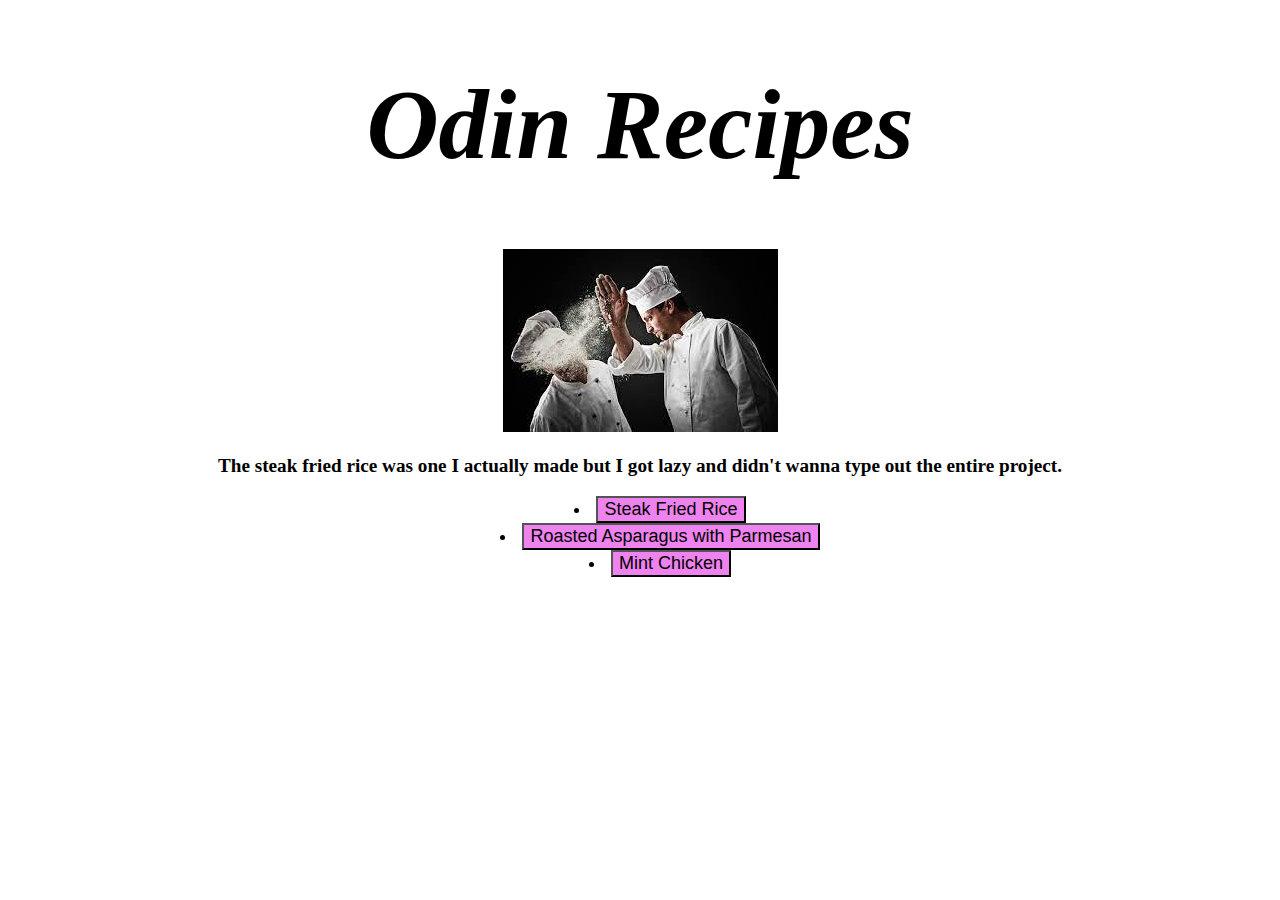
<file: index.html>
<!DOCTYPE html>
<html lang="en">
<head>
    <meta charset="UTF-8">
    <title>Recipes</title>
</head>
    <link rel="stylesheet" href="styles.css">
<body>
    <h1>Odin Recipes</h1>
    <img src="recipes/images/chef-slap.jpeg">
    <p>The steak fried rice was one I actually made but I got lazy and didn't wanna type out the entire project.</p>
    <ul>
    <li><button href="recipes/steak-fried-rice.html">Steak Fried Rice</a></li>
    <li><button href="recipes/roasted-asparagus-with-parmesan.html">Roasted Asparagus with Parmesan</a></li>
    <li><button href="recipes/mint-chicken.html">Mint Chicken</a></li>
    </ul>
</body>
</html>
</file>
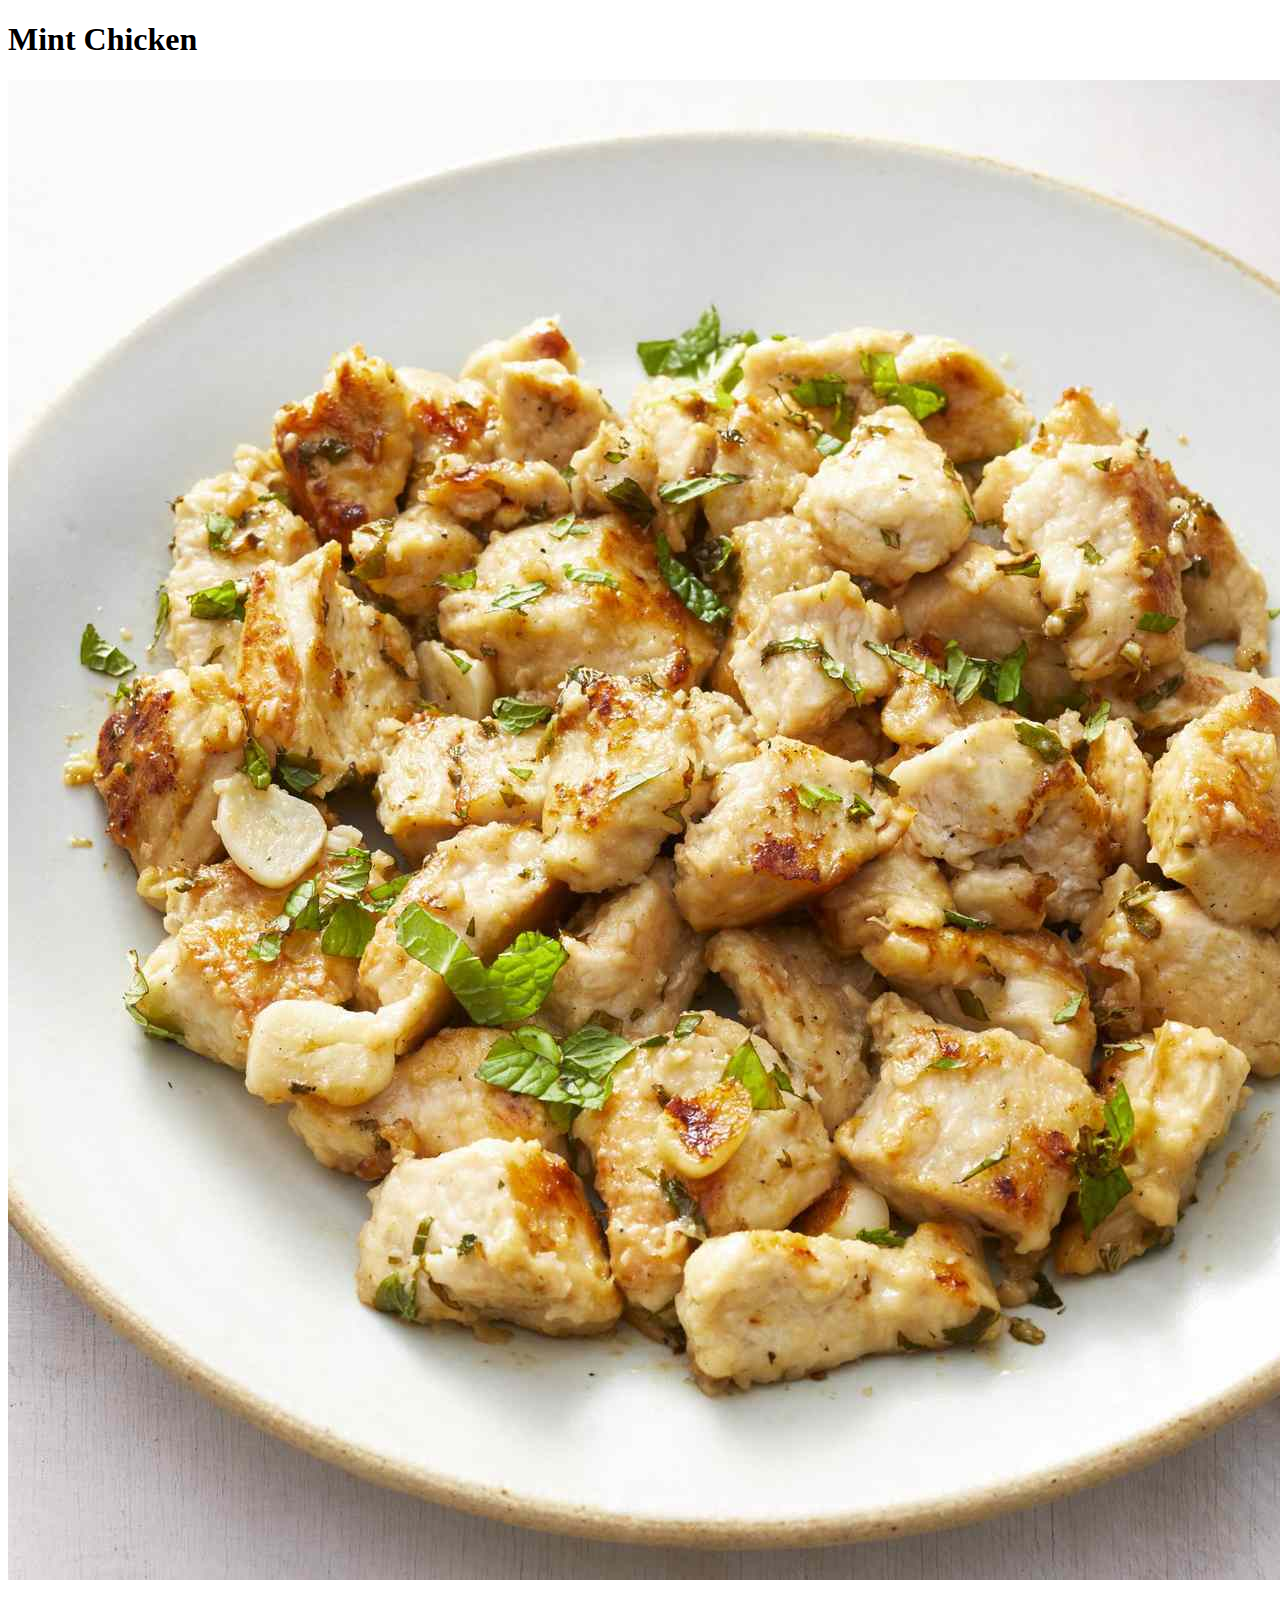
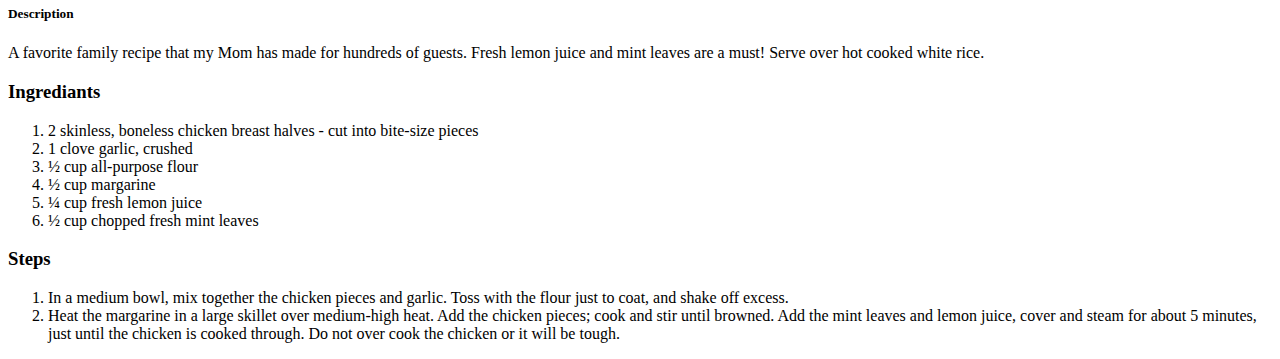
<file: recipes/mint-chicken.html>
<!DOCTYPE html>
<html lang="en">
<head>
    <meta charset="UTF-8">
    <title>Mint Chicken</title>
</head>
<body>
    <h1>Mint Chicken</h1>
    <img src="images/mint-chicken.jpg">
    <h5>Description</h5>
    <p>A favorite family recipe that my Mom has made for hundreds of guests. Fresh lemon juice and mint leaves are a must! Serve over hot cooked white rice.</p>
    <h3>Ingrediants</h3>
    <ol>
        <li>2 skinless, boneless chicken breast halves - cut into bite-size pieces</li>
        <li>1 clove garlic, crushed</li>
        <li>½ cup all-purpose flour</li>
        <li>½ cup margarine</li>
        <li>¼ cup fresh lemon juice</li>
        <li>½ cup chopped fresh mint leaves</li>
    </ol>
<h3>Steps</h3>
<ol>
    <li>In a medium bowl, mix together the chicken pieces and garlic. Toss with the flour just to coat, and shake off excess.</li>
    <li>Heat the margarine in a large skillet over medium-high heat. Add the chicken pieces; cook and stir until browned. Add the mint leaves and lemon juice, cover and steam for about 5 minutes, just until the chicken is cooked through. Do not over cook the chicken or it will be tough.</li>
</ol>
</body>
</html>
</file>
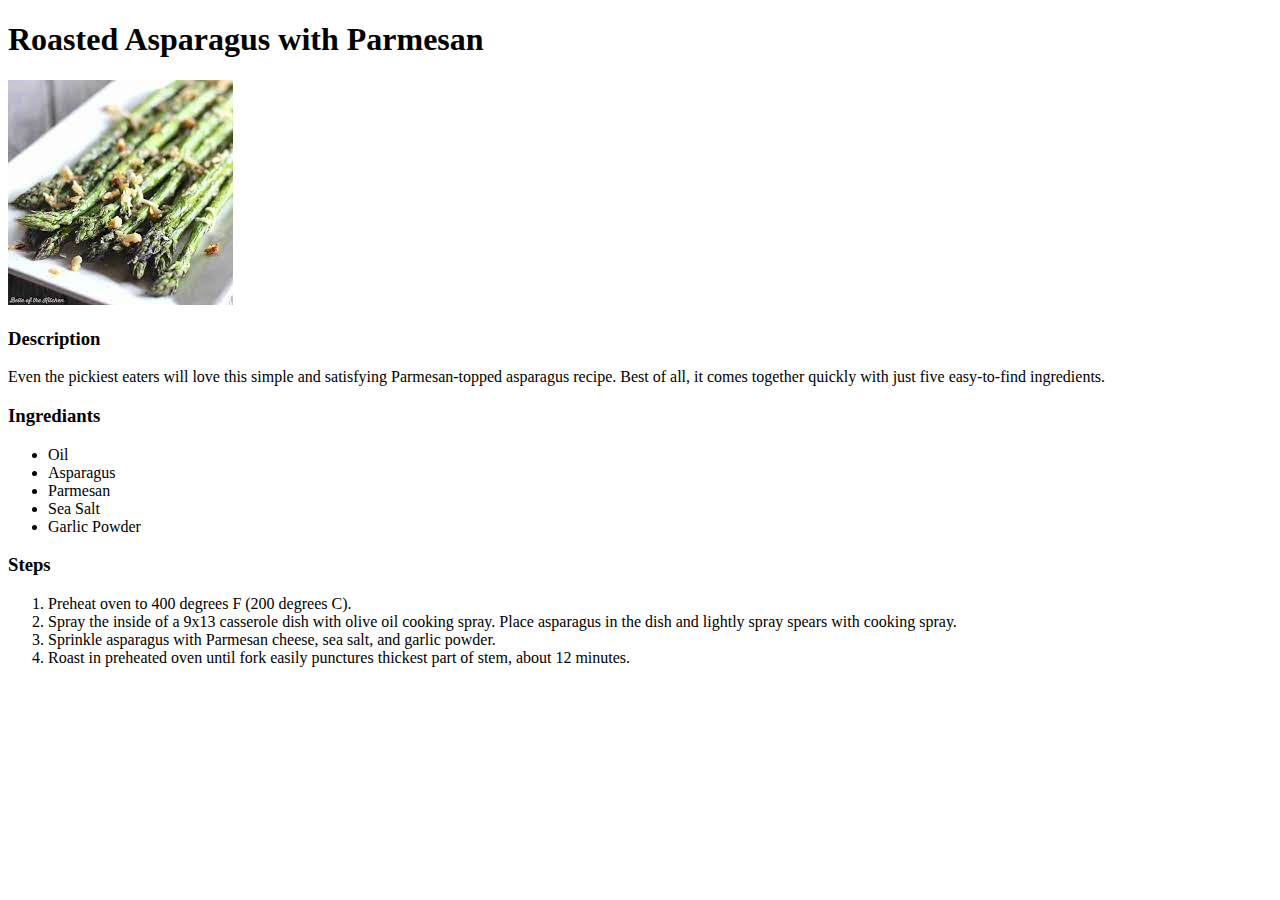
<file: recipes/roasted-asparagus-with-parmesan.html>
<!DOCTYPE html>
<html lang="en">
<head>
    <meta charset="UTF-8">
    <title>Roasted Asparagus with Parmesan</title>
</head>
<body>
<h1>Roasted Asparagus with Parmesan</h1>
<img src="images/roasted-asparagus-with-parmesan.jpeg">
<h3>Description</h3>
<p>Even the pickiest eaters will love this simple and satisfying Parmesan-topped asparagus recipe. Best of all, it comes together quickly with just five easy-to-find ingredients.</p>
<h3>Ingrediants</h3>   
<ul>
    <li>Oil</li>
    <li>Asparagus</li>
    <li>Parmesan</li>
    <li>Sea Salt</li>
    <li>Garlic Powder</li>
   </ul> 
   <h3>Steps</h3>
   <ol>
    <li>Preheat oven to 400 degrees F (200 degrees C).</li>
    <li>Spray the inside of a 9x13 casserole dish with olive oil cooking spray. Place asparagus in the dish and lightly spray spears with cooking spray.</li>
   <li>Sprinkle asparagus with Parmesan cheese, sea salt, and garlic powder.</li>
<li>Roast in preheated oven until fork easily punctures thickest part of stem, about 12 minutes.</li>

</ol>
</body>
</html>
</file>
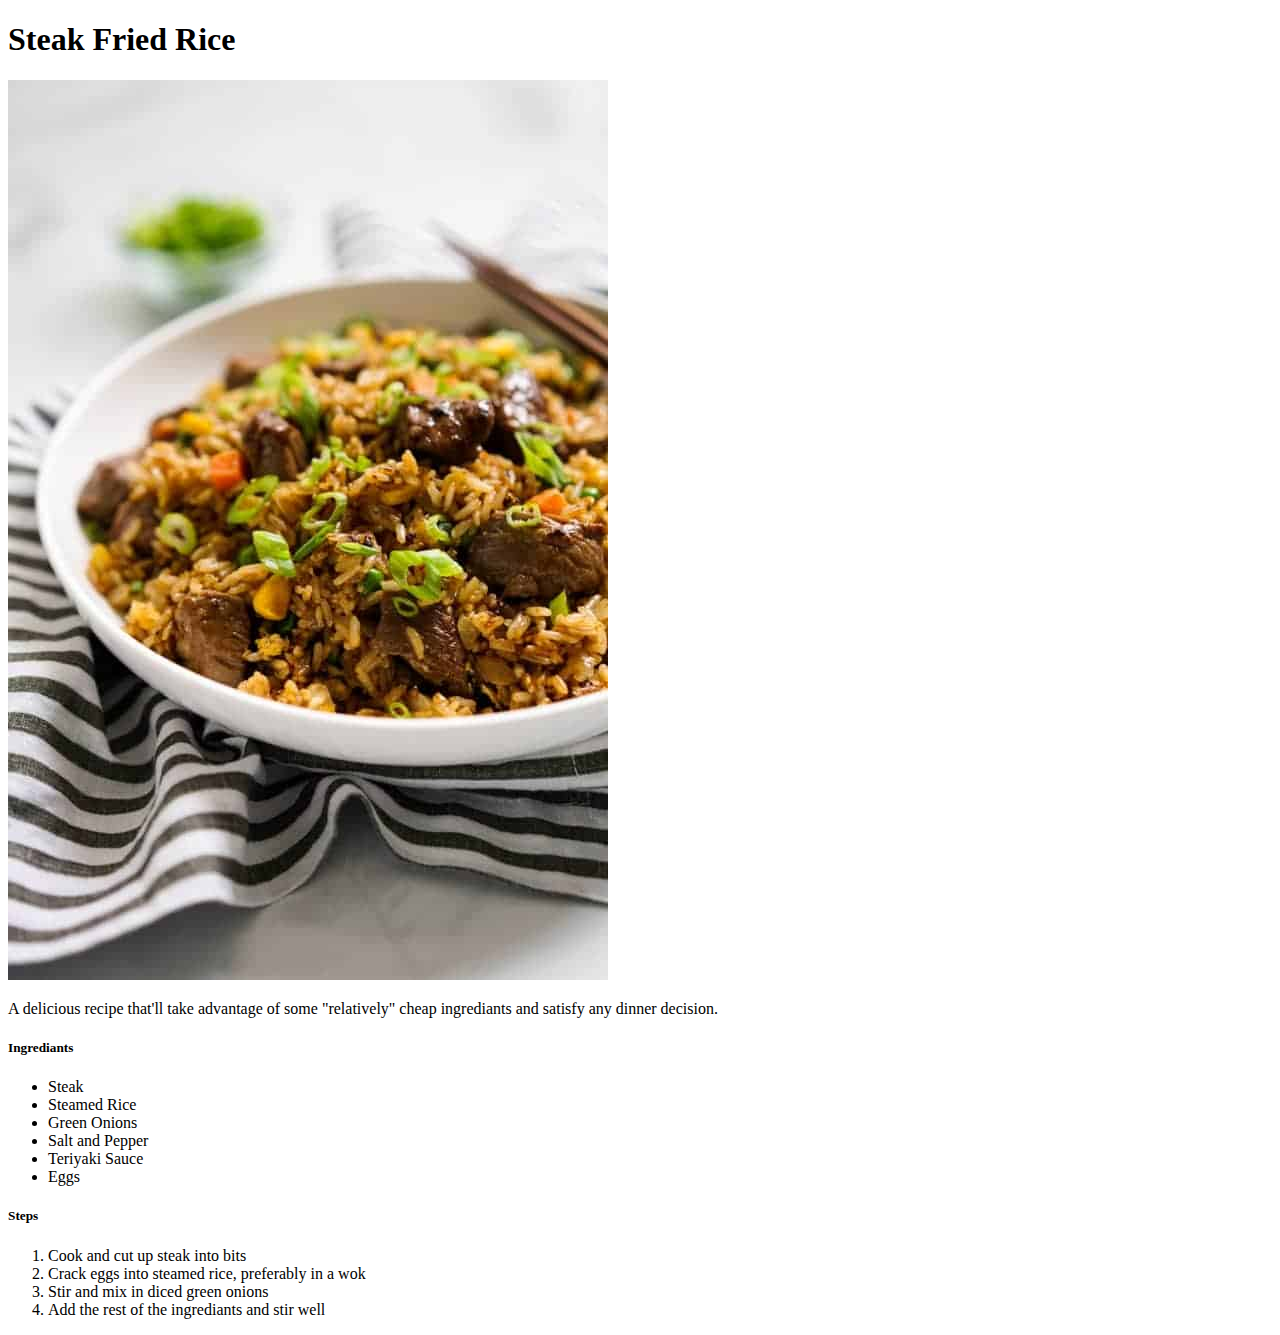
<file: recipes/steak-fried-rice.html>
<!DOCTYPE html>
<html lang="en">
<head>
    <meta charset="UTF-8">
    <title>Steak Fried Rice</title>
</head>
<body>
    <h1>Steak Fried Rice</h1>
    <img src="../recipes/images/Steak-Fried-Rice.jpg">
    <p>A delicious recipe that'll take advantage of some "relatively" cheap ingrediants and satisfy any dinner decision.</p>
<h5>Ingrediants</h5>
<ul>
    <li>Steak</li>
    <li>Steamed Rice</li>
    <li>Green Onions</li>
    <li>Salt and Pepper</li>
    <li>Teriyaki Sauce</li>
    <li>Eggs</li>
</ul>

<h5>Steps</h5>
<ol>
    <li>Cook and cut up steak into bits</li>
    <li>Crack eggs into steamed rice, preferably in a wok</li>
    <li>Stir and mix in diced green onions</li>
    <li>Add the rest of the ingrediants and stir well</li>
</ol>

</body>
</html>
</file>
<file: styles.css>
body {
    text-align: center;
    list-style: inside
}

h1 {
    font-weight: bolder;
    font-style: italic;
    font-size: 100px;
    font-family: 'Times New Roman', Times, serif;
}

button {
    font-size: large;
    color: black;
    background-color: violet;
}

p {
    font-size: larger;
    font-weight: bold;
}
</file>
